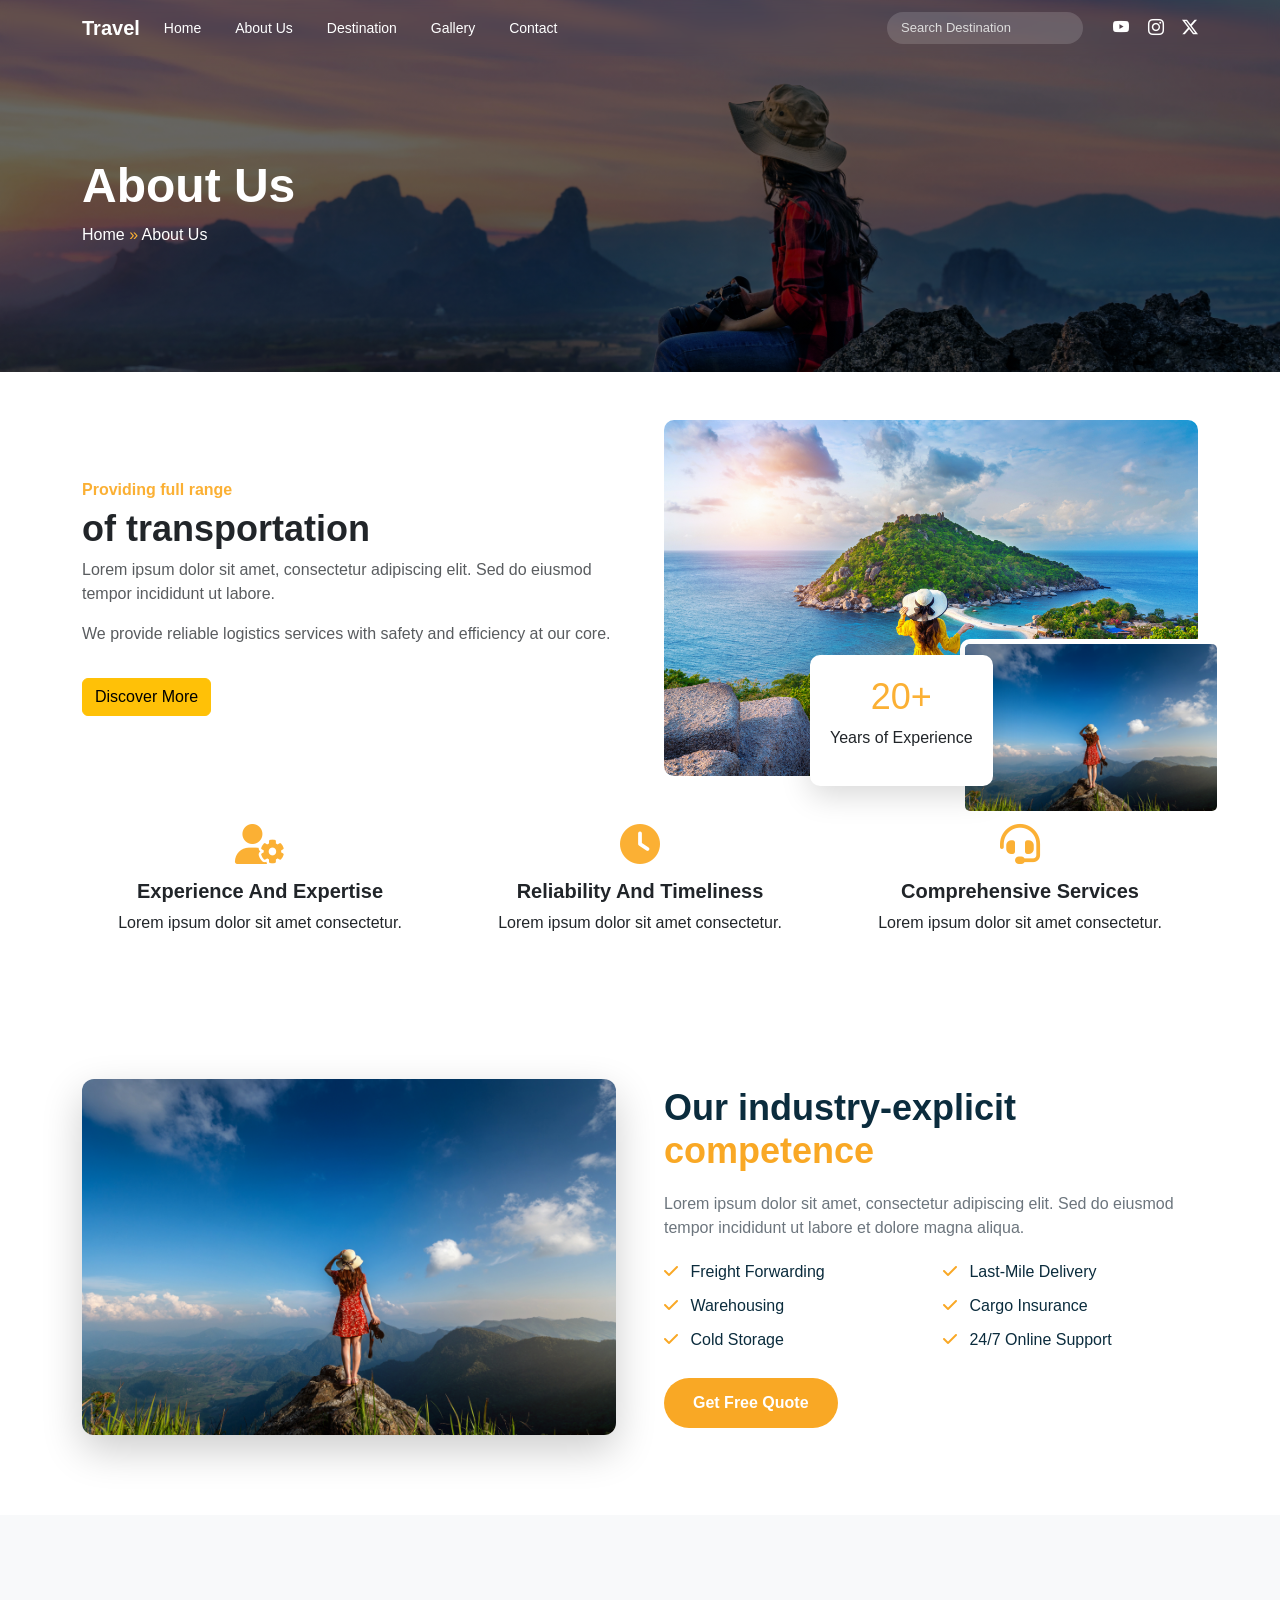
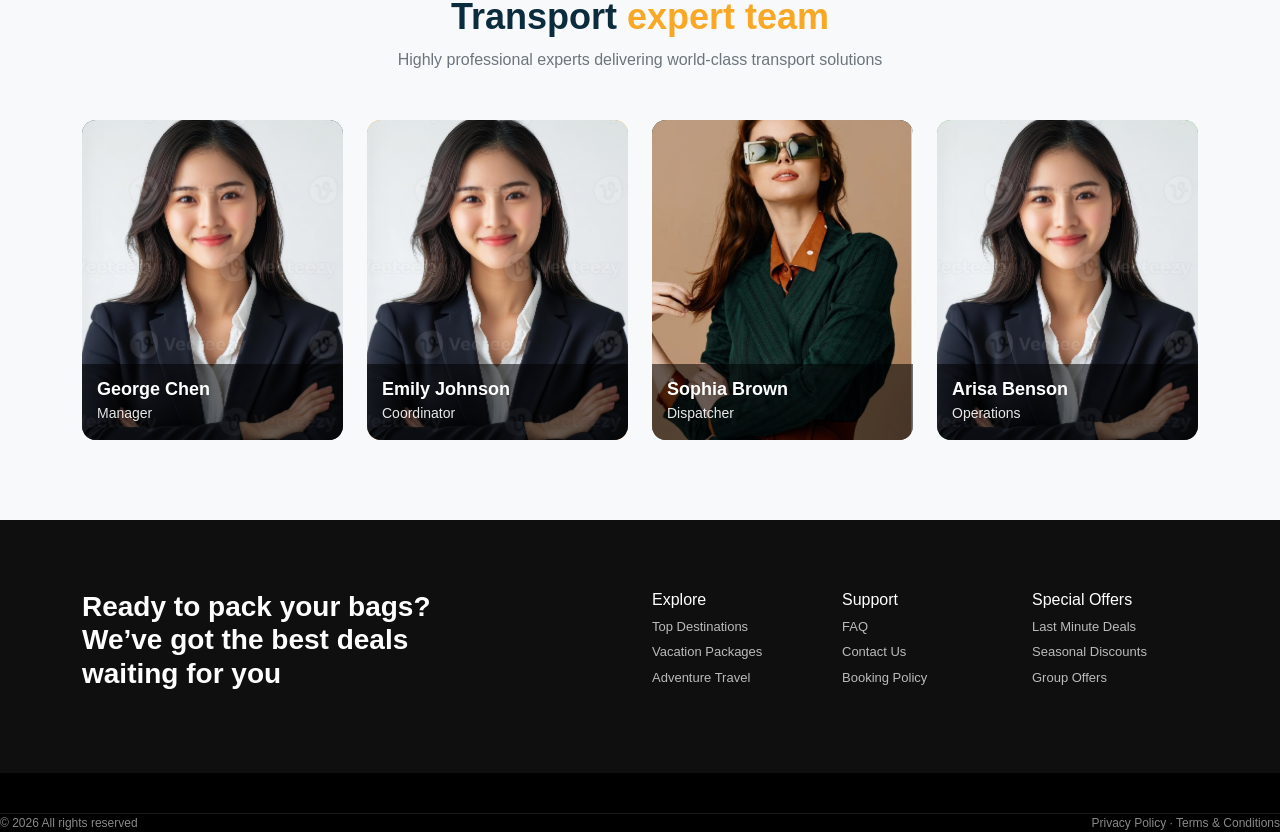
<file: about.html>
<!DOCTYPE html>
<html lang="en">
<head>
  <meta charset="UTF-8">
  <title>About Us | AeroLogix</title>
  <meta name="viewport" content="width=device-width, initial-scale=1">

  <!-- Bootstrap -->
  <link href="https://cdn.jsdelivr.net/npm/bootstrap@5.3.2/dist/css/bootstrap.min.css" rel="stylesheet">

  

  <!-- Icons -->
 <link rel="stylesheet" href="https://cdnjs.cloudflare.com/ajax/libs/font-awesome/6.5.0/css/all.min.css">
 <link href="https://cdn.jsdelivr.net/npm/bootstrap-icons/font/bootstrap-icons.css" rel="stylesheet">

  <style>
  body {
      font-family: 'Poppins', sans-serif;
      background: #000;
     }

/* NAVBAR */
    .navbar {
      
      backdrop-filter: blur(6px);
    }

    .nav-link {
      color: #fff !important;
      font-size: 14px;
      margin-right: 18px;
    }

    .search-box {
      background: rgba(255,255,255,0.15);
      border: none;
      color: #fff;
      padding: 6px 14px;
      border-radius: 20px;
      font-size: 13px;
    }

    .search-box::placeholder {
      color: #ddd;
    }

    .social-icons i {
      color: #fff;
      margin-left: 14px;
      cursor: pointer;
    }


/* Hero */
.about-hero {
  height: 420px;
  background: linear-gradient(rgba(0,0,0,0.6), rgba(0,0,0,0.6)),
              url("images/picks.jpg") center/cover no-repeat;
  display: flex;
  align-items: center;
  color: #fff;
  margin-top: 0px;
}

.about-hero h1 {
  font-size: 48px;
  font-weight: 700;
}

.about-hero p span {
  color: #fbb034;
}

/* About Content */
.section-tag {
  color: #fbb034;
  font-weight: 600;
}

.section-title {
  font-size: 36px;
  font-weight: 700;
}

.main-img {
  border-radius: 10px;
}

.small-img {
  width: 45%;
  position: absolute;
  bottom: -40px;
  right: 0;
  border-radius: 10px;
  border: 5px solid #fff;
}
.swati{
  background:white;
}
.shinu{
  background:white;

}


/* Experience Box */
.experience-box {
  position: absolute;
  bottom: -10px;
  left: 170px;
  background: #fff;
  padding: 20px;
  border-radius: 10px;
  text-align: center;
  box-shadow: 0 10px 30px rgba(0,0,0,0.15);
}

.experience-box h2 {
  color: #fbb034;
  font-size: 36px;
}

/* Features */
.features i {
  font-size: 40px;
  color: #fbb034;
  margin-bottom: 15px;
}

.features h5 {
  font-weight: 600;
}
/* Industry Section */
.industry-section {
  padding: 80px 0;
  background: #ffffff;
}

/* Image */
.industry-img img {
  border-radius: 12px;
  box-shadow: 0 15px 40px rgba(0,0,0,0.2);
}

/* Text */
.industry-title {
  font-size: 36px;
  font-weight: 700;
  color: #0b2c3d;
}

.industry-title span {
  color: #f9a825;
}

.industry-text {
  color: #6c757d;
  margin: 20px 0;
}

/* Checklist */
.industry-list p {
  font-size: 16px;
  margin-bottom: 10px;
  color: #0b2c3d;
}

.industry-list i {
  color: #f9a825;
  margin-right: 8px;
}

/* Button */
.industry-btn {
  background: #f9a825;
  color: #fff;
  padding: 12px 28px;
  border-radius: 30px;
  font-weight: 600;
  transition: 0.3s;
}

.industry-btn:hover {
  background: #d98c00;
  color: #fff;
}
/* Section */
.team-section {
  padding: 80px 0;
  background: #f8f9fa;
}

/* Title */
.team-title {
  font-size: 36px;
  font-weight: 700;
  color: #0b2c3d;
}

.team-title span {
  color: #f9a825;
}

.team-subtitle {
  color: #6c757d;
  max-width: 600px;
  margin: 10px auto 0;
}

/* Card */
.team-card {
  border-radius: 14px;
  overflow: hidden;
  position: relative;
  transition: 0.3s;
}

.team-card img {
  width: 100%;
  height: 320px;
  object-fit: cover;
}

/* Info */
.team-info {
  position: absolute;
  bottom: 0;
  width: 100%;
  padding: 15px;
  background: rgba(0,0,0,0.55);
  color: #fff;
  text-align: left;
}

.team-info h5 {
  margin: 0;
  font-size: 18px;
  font-weight: 600;
}

.team-info span {
  font-size: 14px;
  opacity: 0.9;
}

/* Background Colors */
.bg-blue { background: #1e4d6b; }
.bg-orange { background: #f9a825; }
.bg-dark { background: #2c2c2c; }
.bg-green { background: #4caf50; }

/* Hover */
.team-card:hover {
  transform: translateY(-8px);
  box-shadow: 0 15px 40px rgba(0,0,0,0.25);
}

    /* ================= FOOTER CTA ================= */
    .footer-cta {
      background: #0f0f0f;
      color: #fff;
      padding: 70px 0;
    }

    .footer-cta h3 {
      font-size: 28px;
      font-weight: 700;
    }

    .footer-cta p {
      font-size: 14px;
      opacity: 0.85;
    }

    .footer-cta ul {
      list-style: none;
      padding: 0;
    }

    .footer-cta ul li {
      font-size: 13px;
      color: #bbb;
      margin-bottom: 6px;
    }

    .footer-bottom {
      border-top: 1px solid rgba(255,255,255,0.1);
      margin-top: 40px;
      padding-top: 0px;
      font-size: 12px;
      color: #888;
    }
    .h6{
      text-align: right;
    }

</style>
</head>

<body>

<!-- NAVBAR -->
<nav class="navbar navbar-expand-lg navbar-dark fixed-top">
  <div class="container">
  <a class="navbar-brand fw-bold" href="index.html">Travel</a>

    <button class="navbar-toggler" data-bs-toggle="collapse" data-bs-target="#menu">
      <span class="navbar-toggler-icon"></span>
    </button>

    <div class="collapse navbar-collapse" id="menu">
      <!-- LEFT MENU -->
      <ul class="navbar-nav me-auto">
        <li class="nav-item">
          <a class="nav-link" href="index.html">Home</a>
        </li>
        <li class="nav-item">
          <a class="nav-link" href="about.html">About Us</a>
        </li>
        <li class="nav-item">
          <a class="nav-link" href="destination.html">Destination</a>
        </li>
        <li class="nav-item">
          <a class="nav-link" href="gallery.html">Gallery</a>
        </li>
        <li class="nav-item">
          <a class="nav-link" href="contact.html">Contact</a>
        </li>
        
      </ul>

      <!-- SEARCH -->
      <input type="text" class="search-box me-3" placeholder="Search Destination">

      <!-- SOCIAL ICONS -->
      <div class="social-icons">
        <i class="bi bi-youtube"></i>
        <i class="bi bi-instagram"></i>
        <i class="bi bi-twitter-x"></i>
      </div>
    </div>
  </div>
</nav>


<!-- ===== Hero Section ===== -->
<section class="about-hero">
  <div class="container">
    <h1>About Us</h1>
    <p>Home <span>»</span> About Us</p>
  </div>
</section>

<!-- ===== About Content ===== -->
<section  class="swati" class="about-content py-5" >
  <div class="container">
    <div class="row align-items-center g-5">

      <!-- Text -->
      <div class="col-lg-6">
        <h6 class="section-tag">Providing full range</h6>
        <h2 class="section-title">of transportation</h2>
        <p class="text-muted">
          Lorem ipsum dolor sit amet, consectetur adipiscing elit. Sed do eiusmod tempor incididunt ut labore.
        </p>
        <p class="text-muted">
          We provide reliable logistics services with safety and efficiency at our core.
        </p>
        <a href="#" class="btn btn-warning mt-3">Discover More</a>
      </div>

      <!-- Images -->
      <div class="col-lg-6 position-relative">
        <img src="images/pick.jpg" class="img-fluid main-img" alt="">
        <img src="images/pics.jpg" class="img-fluid small-img" alt="">

        <div class="experience-box">
          <h2>20+</h2>
          <p>Years of Experience</p>
        </div>
      </div>

    </div>
  </div>
</section>

<!-- ===== Features ===== -->
<section class="shinu features py-5">
  <div class="container">
    <div class="row text-center g-4">

      <div class="col-md-4">
        <i class="fa-solid fa-user-gear"></i>
        <h5>Experience And Expertise</h5>
        <p>Lorem ipsum dolor sit amet consectetur.</p>
      </div>

      <div class="col-md-4">
        <i class="fa-solid fa-clock"></i>
        <h5>Reliability And Timeliness</h5>
        <p>Lorem ipsum dolor sit amet consectetur.</p>
      </div>

      <div class="col-md-4">
        <i class="fa-solid fa-headset"></i>
        <h5>Comprehensive Services</h5>
        <p>Lorem ipsum dolor sit amet consectetur.</p>
      </div>

    </div>
  </div>
</section>





<!-- ===== Industry Section ===== -->
<section class="industry-section">
  <div class="container">
    <div class="row align-items-center g-5">

      <!-- Image -->
      <div class="col-lg-6">
        <div class="industry-img">
          <img src="images/pics.jpg" alt="Industry" class="img-fluid">
        </div>
      </div>

      <!-- Content -->
      <div class="col-lg-6">
        <h2 class="industry-title">
          Our industry-explicit <span>competence</span>
        </h2>

        <p class="industry-text">
          Lorem ipsum dolor sit amet, consectetur adipiscing elit. 
          Sed do eiusmod tempor incididunt ut labore et dolore magna aliqua.
        </p>

        <div class="row industry-list">
          <div class="col-md-6">
            <p><i class="fa-solid fa-check"></i> Freight Forwarding</p>
            <p><i class="fa-solid fa-check"></i> Warehousing</p>
            <p><i class="fa-solid fa-check"></i> Cold Storage</p>
          </div>
          <div class="col-md-6">
            <p><i class="fa-solid fa-check"></i> Last-Mile Delivery</p>
            <p><i class="fa-solid fa-check"></i> Cargo Insurance</p>
            <p><i class="fa-solid fa-check"></i> 24/7 Online Support</p>
          </div>
        </div>

        <a href="index.html" class="btn industry-btn mt-3">
          Get Free Quote
        </a>
      </div>

    </div>
  </div>
</section>


<section class="team-section">
  <div class="container text-center">

    <h2 class="team-title">
      Transport <span>expert team</span>
    </h2>
    <p class="team-subtitle">
      Highly professional experts delivering world-class transport solutions
    </p>

    <div class="row g-4 mt-4">

      <!-- Card 1 -->
      <div class="col-lg-3 col-md-6">
        <div class="team-card bg-blue">
          <img src="images/sips.png" class="img-fluid" alt="">
          <div class="team-info">
            <h5>George Chen</h5>
            <span>Manager</span>
          </div>
        </div>
      </div>

      <!-- Card 2 -->
      <div class="col-lg-3 col-md-6">
        <div class="team-card bg-orange">
          <img src="images/sips.png" class="img-fluid" alt="">
          <div class="team-info">
            <h5>Emily Johnson</h5>
            <span>Coordinator</span>
          </div>
        </div>
      </div>

      <!-- Card 3 -->
      <div class="col-lg-3 col-md-6">
        <div class="team-card bg-dark">
          <img src="images/sipk.png" class="img-fluid" alt="">
          <div class="team-info">
            <h5>Sophia Brown</h5>
            <span>Dispatcher</span>
          </div>
        </div>
      </div>

      <!-- Card 4 -->
      <div class="col-lg-3 col-md-6">
        <div class="team-card bg-green">
          <img src="images/sips.png" class="img-fluid" alt="">
          <div class="team-info">
            <h5>Arisa Benson</h5>
            <span>Operations</span>
          </div>
        </div>
      </div>

    </div>
  </div>
</section>

<!-- ================= FOOTER CTA ================= -->
<section class="footer-cta">
  <div class="container">
    <div class="row g-4">
      
      <div class="col-lg-4">
        <h3>Ready to pack your bags?<br>We’ve got the best deals waiting for you</h3>
      </div>

      <!-- RIGHT SIDE CONTENT -->
      <div class="col-lg-6 ms-auto">
        <div class="row">
          <div class="col-lg-4">
            <h6>Explore</h6>
            <ul>
              <li>Top Destinations</li>
              <li>Vacation Packages</li>
              <li>Adventure Travel</li>
            </ul>
          </div>

          <div class="col-lg-4">
            <h6>Support</h6>
            <ul>
              <li>FAQ</li>
              <li>Contact Us</li>
              <li>Booking Policy</li>
            </ul>
          </div>

          <div class="col-lg-4">
            <h6>Special Offers</h6>
            <ul>
              <li>Last Minute Deals</li>
              <li>Seasonal Discounts</li>
              <li>Group Offers</li>
            </ul>
          </div>
        </div>
      </div>
      
    </div>
  </div>
</section>

    <div class="footer-bottom d-flex justify-content-between">
      <span>© 2026 All rights reserved</span>
      <span>Privacy Policy · Terms & Conditions</span>
    </div>
  </div>
</section>


<script src="https://cdn.jsdelivr.net/npm/bootstrap@5.3.2/dist/js/bootstrap.bundle.min.js"></script>
</body>
</html>
</file>
